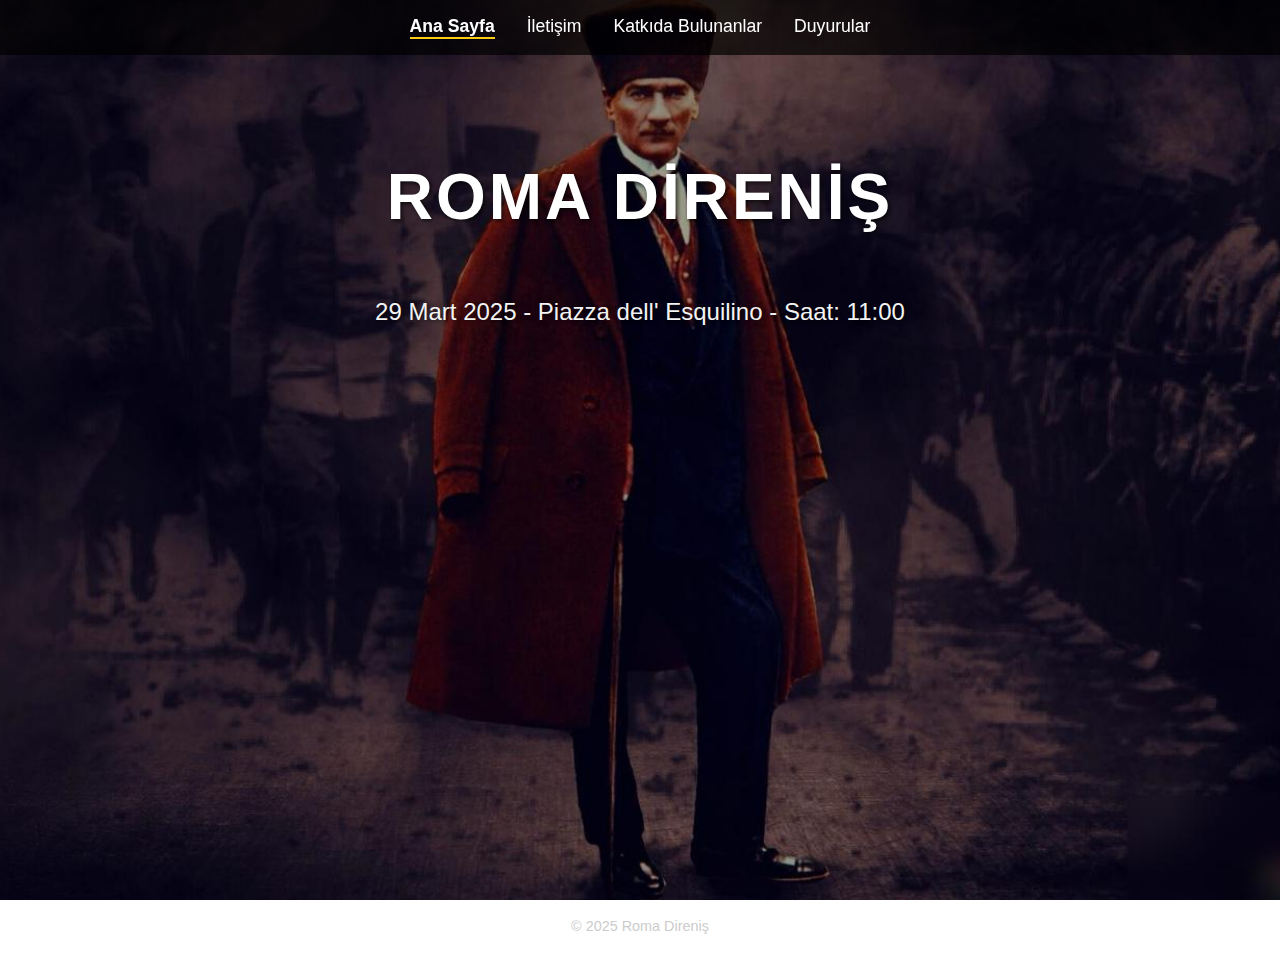
<file: index.html>
<!DOCTYPE html>
<html lang="tr">
<head>
  <meta charset="UTF-8" />
  <meta name="viewport" content="width=device-width, initial-scale=1.0" />
  <title>Roma Direniş</title>
  <link rel="stylesheet" href="style.css" />
</head>
<body>

    <div class="taskbar">
      <a href="index.html" class="active">Ana Sayfa</a>
      <a href="iletisim.html" class="">İletişim</a>
      <a href="katkida-bulunanlar.html" class="">Katkıda Bulunanlar</a>
      <a href="duyurular.html" class="">Duyurular</a>
    </div>
    



  <header>
    <h1>ROMA DİRENİŞ</h1>
  </header>

  <div id="countdown" class="countdown"></div>
  <p class="date-text">29 Mart 2025 - Piazza dell' Esquilino - Saat: 11:00</p>

  

  <footer>
    <p>© 2025 Roma Direniş</p>
  </footer>

  <script>
    const targetDate = new Date("2025-03-29T11:00:00").getTime();
    const countdown = document.getElementById("countdown");

    setInterval(() => {
      const now = new Date().getTime();
      const distance = targetDate - now;

      if (distance <= 0) {
        countdown.innerText = "Eylem başladı!";
        return;
      }

      const days = Math.floor(distance / (1000 * 60 * 60 * 24));
      const hours = Math.floor((distance % (1000 * 60 * 60 * 24)) / (1000 * 60 * 60));
      const minutes = Math.floor((distance % (1000 * 60 * 60)) / (1000 * 60));
      const seconds = Math.floor((distance % (1000 * 60)) / 1000);

      countdown.innerText = `${days}g ${hours}s ${minutes}d ${seconds}sn`;
    }, 1000);
  </script>
</body>
</html>
</file>
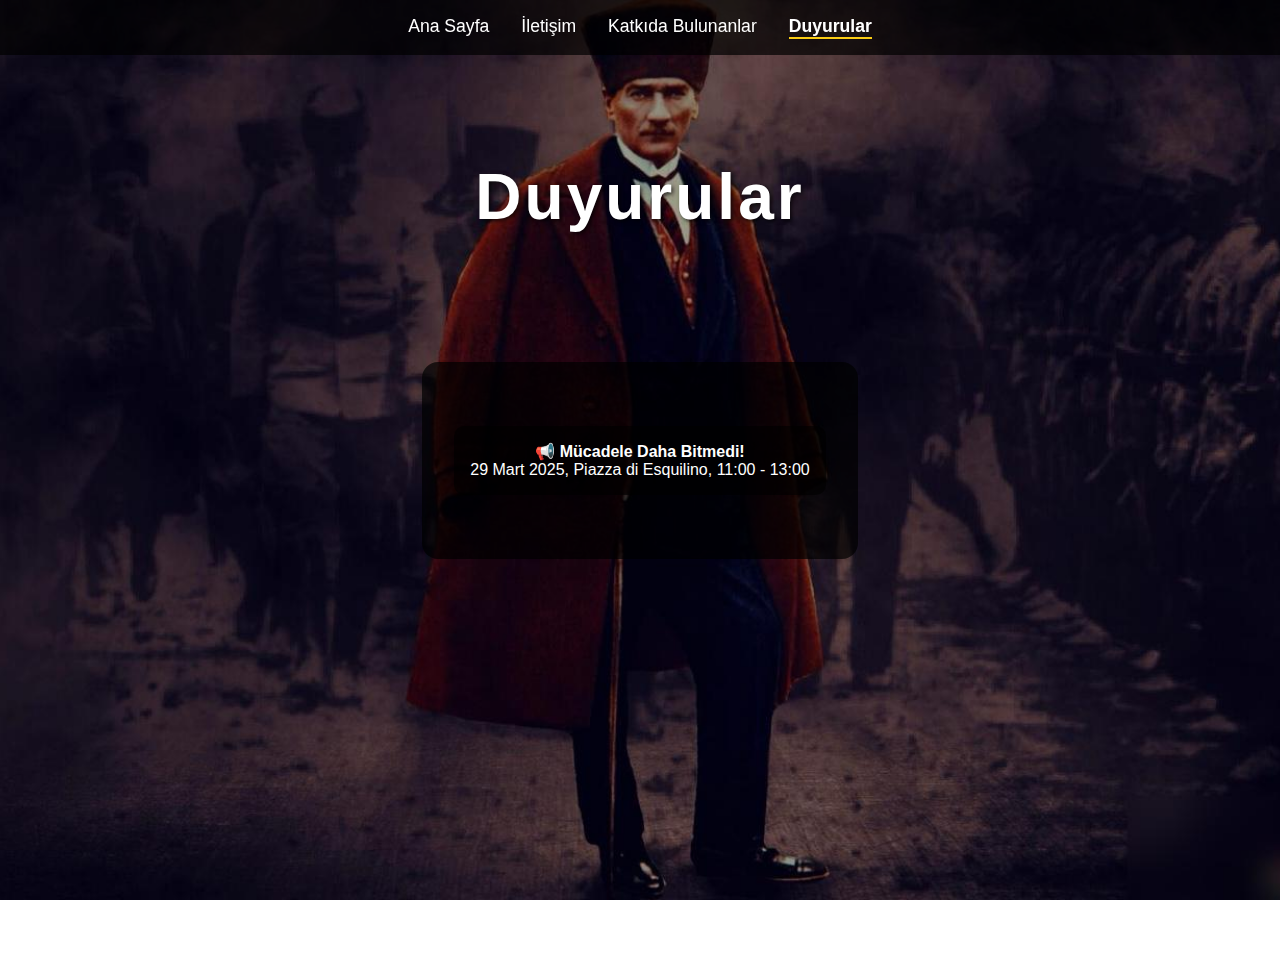
<file: duyurular.html>
<!DOCTYPE html>
<html lang="tr">
<head>
  <meta charset="UTF-8" />
  <meta name="viewport" content="width=device-width, initial-scale=1.0" />
  <title>Duyurular - Roma Direniş</title>
  <link rel="stylesheet" href="style.css" />
  <style>
    .announcement {
      background-color: rgba(0,0,0,0.6);
      border-radius: 10px;
      padding: 1rem;
      margin: 2rem auto;
      max-width: 600px;
      cursor: pointer;
      transition: background-color 0.3s;
    }

    .announcement:hover {
      background-color: rgba(255,255,255,0.1);
    }

    .modal {
      display: none;
      position: fixed;
      z-index: 999;
      left: 0;
      top: 0;
      width: 100%;
      height: 100%;
      overflow: auto;
      background-color: rgba(0,0,0,0.85);
    }

    .modal-content {
      background-color: #111;
      margin: 5% auto;
      padding: 1rem;
      border: 1px solid #888;
      width: 90%;
      max-width: 800px;
      border-radius: 10px;
      color: white;
      text-align: center;
    }

    .modal-content img {
      width: 100%;
      max-height: 500px;
      object-fit: contain;
      border-radius: 10px;
      margin-top: 1rem;
    }

    .close {
      color: #aaa;
      float: right;
      font-size: 28px;
      font-weight: bold;
    }

    .close:hover,
    .close:focus {
      color: white;
      text-decoration: none;
      cursor: pointer;
    }
  </style>
</head>
<body>
  <div class="taskbar">
    <a href="index.html">Ana Sayfa</a>
    <a href="iletisim.html">İletişim</a>
    <a href="katkida-bulunanlar.html">Katkıda Bulunanlar</a>
    <a href="duyurular.html" class="active">Duyurular</a>
  </div>

  <header>
    <h1>Duyurular</h1>
  </header>

  <div class="section">
    <div class="announcement" onclick="document.getElementById('modal').style.display='block'">
      📢 <strong>Mücadele Daha Bitmedi!</strong><br>
      29 Mart 2025, Piazza di Esquilino, 11:00 - 13:00
    </div>
  </div>

  <div id="modal" class="modal">
    <div class="modal-content">
      <span class="close" onclick="document.getElementById('modal').style.display='none'">&times;</span>
      <h2>MÜCADELE DAHA BİTMEDİ</h2>
      <p><strong>Nerede:</strong> Piazza di Esquilino, ROMA</p>
      <p><strong>Ne Zaman:</strong> 29 Mart 2025, 11:00 - 13:00</p>
      <p><strong></strong> Haklarımız için tekrar sokaktayız!</p>
      <img src="img/IMG_1448.jpg" alt="Mücadele Daha Bitmedi">
    </div>
  </div>

  <script>
    // Modal dışında tıklanınca kapansın
    window.onclick = function(event) {
      var modal = document.getElementById('modal');
      if (event.target == modal) {
        modal.style.display = "none";
      }
    }
  </script>
</body>
</html>
</file>
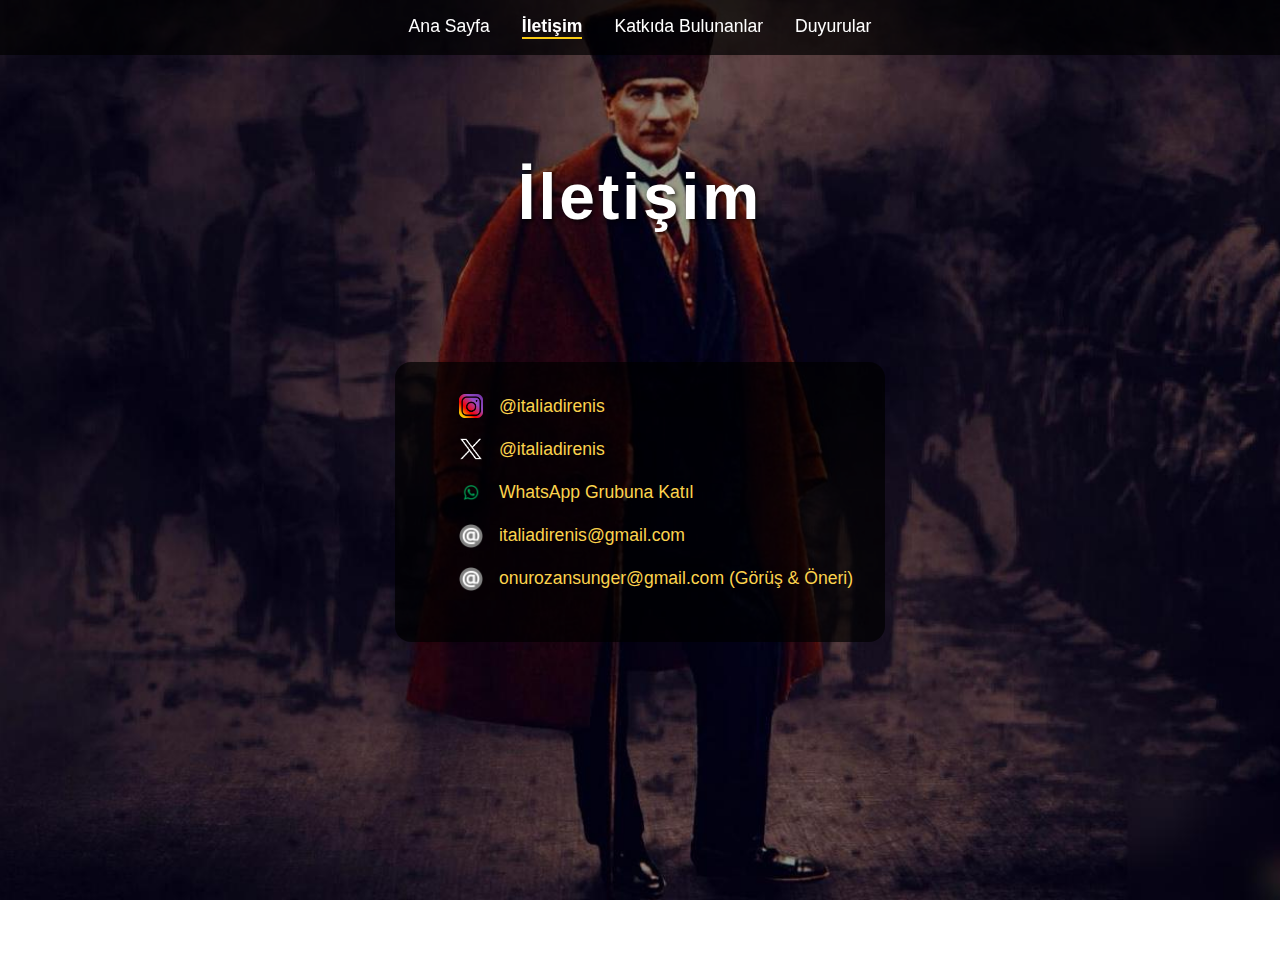
<file: iletisim.html>
<!DOCTYPE html>
<html lang="tr">
<head>
  <meta charset="UTF-8" />
  <meta name="viewport" content="width=device-width, initial-scale=1.0" />
  <title>İletişim - Roma Direniş</title>
  <link rel="stylesheet" href="style.css" />
</head>
<body>
  <div class="taskbar">
    <a href="index.html">Ana Sayfa</a>
    <a href="iletisim.html" class="active">İletişim</a>
    <a href="katkida-bulunanlar.html">Katkıda Bulunanlar</a>
    <a href="duyurular.html">Duyurular</a>
  </div>

  <header>
    <h1>İletişim</h1>
  </header>

  <div class="section">
    <div class="contact-item">
      <img src="img/instagram.png" alt="Instagram">
      <a href="https://www.instagram.com/italiadirenis" target="_blank">@italiadirenis</a>
    </div>
    <div class="contact-item">
      <img src="img/x.png" alt="X">
      <a href="https://x.com/italiadirenis?s=21&t=p8-5nsdLMKCb1LaZmjCIoA" target="_blank">@italiadirenis</a>
    </div>
    <div class="contact-item">
      <img src="img/whatsapp.png" alt="WhatsApp">
      <a href="https://chat.whatsapp.com/GOuOXPT8tUzJGk9VZ8n7NK" target="_blank">WhatsApp Grubuna Katıl</a>
    </div>
    <div class="contact-item">
      <img src="img/email.png" alt="Mail">
      <a href="mailto:italiadirenis@gmail.com">italiadirenis@gmail.com</a>
    </div>
    <div class="contact-item">
      <img src="img/email.png" alt="Mail">
      <a href="mailto:onurozansunger@gmail.com">onurozansunger@gmail.com (Görüş & Öneri)</a>
    </div>
  </div>
</body>
</html>
</file>
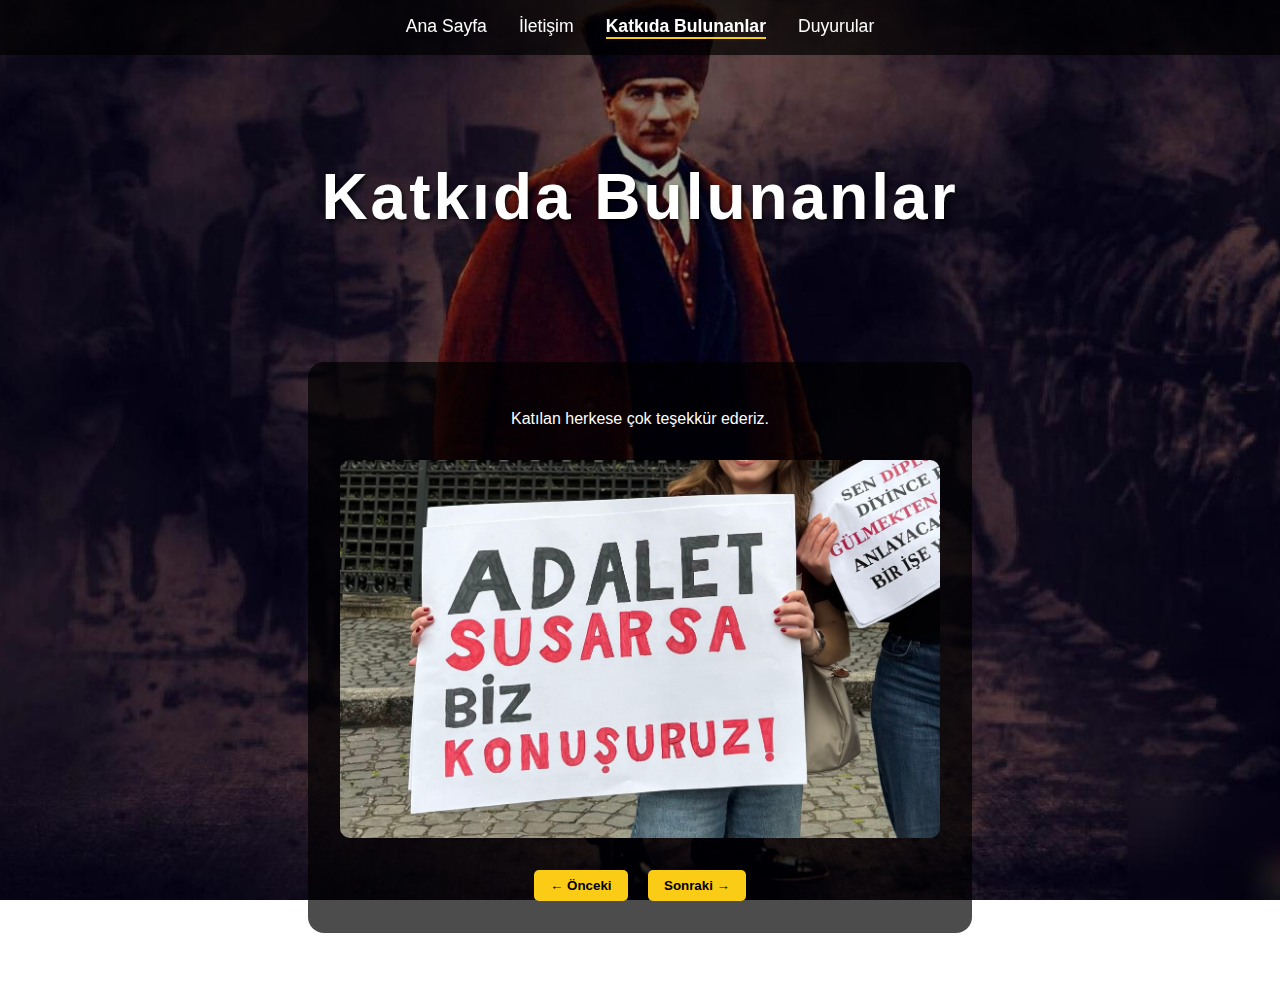
<file: katkida-bulunanlar.html>
<!DOCTYPE html>
<html lang="tr">
<head>
  <meta charset="UTF-8" />
  <meta name="viewport" content="width=device-width, initial-scale=1.0" />
  <title>Katkıda Bulunanlar - Roma Direniş</title>
  <link rel="stylesheet" href="style.css" />
</head>
<body>

    <div class="taskbar">
      <a href="index.html" class="">Ana Sayfa</a>
      <a href="iletisim.html" class="">İletişim</a>
      <a href="katkida-bulunanlar.html" class="active">Katkıda Bulunanlar</a>
      <a href="duyurular.html" class="">Duyurular</a>
    </div>
    



  <header>
    <h1>Katkıda Bulunanlar</h1>
  </header>

  <div class="section">
    <ul style="list-style: none; padding: 0;">
      <li>Katılan herkese çok teşekkür ederiz.</li>
    </ul>

    <div class="slider">
<img src="img/pankart1.jpg" class="active" alt="Pankart 1">
<img src="img/pankart2.jpg" class="" alt="Pankart 2">
<img src="img/pankart3.jpg" class="" alt="Pankart 3">
<img src="img/pankart4.jpg" class="" alt="Pankart 4">
<img src="img/pankart5.jpg" class="" alt="Pankart 5">
<img src="img/pankart6.jpg" class="" alt="Pankart 6">
<img src="img/pankart7.jpg" class="" alt="Pankart 7">
<img src="img/pankart8.jpg" class="" alt="Pankart 8">
<img src="img/pankart9.jpg" class="" alt="Pankart 9">
<img src="img/pankart10.jpg" class="" alt="Pankart 10">
<img src="img/pankart11.jpg" class="" alt="Pankart 11">
<img src="img/pankart12.jpg" class="" alt="Pankart 12">
    </div>
    <div class="slider-buttons">
      <button onclick="prevSlide()">← Önceki</button>
      <button onclick="nextSlide()">Sonraki →</button>
    </div>
  </div>

  

  <script>
    let currentSlide = 0;
    const slides = document.querySelectorAll('.slider img');

    function showSlide(index) {
      slides.forEach((slide, i) => {
        slide.classList.toggle('active', i === index);
      });
    }

    function nextSlide() {
      currentSlide = (currentSlide + 1) % slides.length;
      showSlide(currentSlide);
    }

    function prevSlide() {
      currentSlide = (currentSlide - 1 + slides.length) % slides.length;
      showSlide(currentSlide);
    }

    showSlide(currentSlide);
  </script>
</body>
</html>
</file>
<file: style.css>
body {
  margin: 0;
  padding: 0;
  font-family: 'Segoe UI', sans-serif;
  color: white;
  background: url('img/ataturk.jpeg') no-repeat center center fixed;
  background-size: cover;
  background-attachment: fixed;
  text-align: center;
  min-height: 100vh;
  display: flex;
  flex-direction: column;
  padding-top: 80px; /* taskbar sabit olduğu için üst boşluk verildi */
}

header {
  padding: 5rem 1rem 2rem;
}

header h1 {
  font-size: 4rem;
  margin: 0;
  text-shadow: 2px 2px 4px rgba(0,0,0,0.7);
  letter-spacing: 3px;
}

#countdown {
  font-size: 3.5rem;
  font-weight: bold;
  margin-top: 1rem;
  color: white;
  text-shadow: 2px 2px 6px rgba(0,0,0,0.9);
}

.date-text {
  font-size: 1.5rem;
  margin-top: 1rem;
  color: #f3f3f3;
  text-shadow: 1px 1px 4px rgba(0,0,0,0.7);
  max-width: 80%;
  margin-left: auto;
  margin-right: auto;
}

.taskbar {
  position: fixed;
  top: 0;
  left: 0;
  width: 100%;
  background-color: rgba(0,0,0,0.7);
  display: flex;
  justify-content: center;
  gap: 2rem;
  padding: 1rem 0;
  z-index: 1000;
  font-size: 1.1rem;
}

.taskbar a {
  color: white;
  text-decoration: none;
  font-weight: 500;
  border-bottom: 2px solid transparent;
}

.taskbar a:hover {
  border-bottom: 2px solid white;
}

footer {
  margin-top: auto;
  padding: 2rem 1rem;
  font-size: 0.9rem;
  color: #ccc;
}

footer a {
  color: #aaa;
  text-decoration: none;
}
footer a:hover {
  text-decoration: underline;
}

.section {
  max-width: 900px;
  margin: 6rem auto 3rem;
  background-color: rgba(0, 0, 0, 0.7);
  padding: 2rem;
  border-radius: 1rem;
  text-align: center;
}

.slider {
  position: relative;
  width: 100%;
  max-width: 600px;
  margin: 2rem auto;
  min-height: 320px;
}

.slider img {
  width: 100%;
  border-radius: 10px;
  display: none;
  object-fit: contain;
  max-height: 100%;
}

.slider img.active {
  display: block;
}

.slider-buttons {
  margin-top: 0.5rem;
}

.slider-buttons button {
  background-color: #facc15;
  color: black;
  border: none;
  padding: 0.5rem 1rem;
  margin: 0 0.5rem;
  cursor: pointer;
  border-radius: 5px;
  font-weight: bold;
}

.credit {
  font-size: 0.8rem;
  color: #bbb;
  margin-top: 3rem;
}

.contact-item {
  display: flex;
  align-items: center;
  margin-bottom: 1.2rem;
  justify-content: flex-start;
  padding-left: 2rem;
}

.contact-item img {
  width: 24px;
  height: 24px;
  margin-right: 1rem;
  object-fit: contain;
}

.contact-item a {
  color: #fcd34d;
  font-size: 1.1rem;
  text-decoration: none;
}

.contact-item a:hover {
  text-decoration: underline;
}

.taskbar a.active {
  border-bottom: 2px solid #facc15;
  font-weight: bold;
}
</file>
